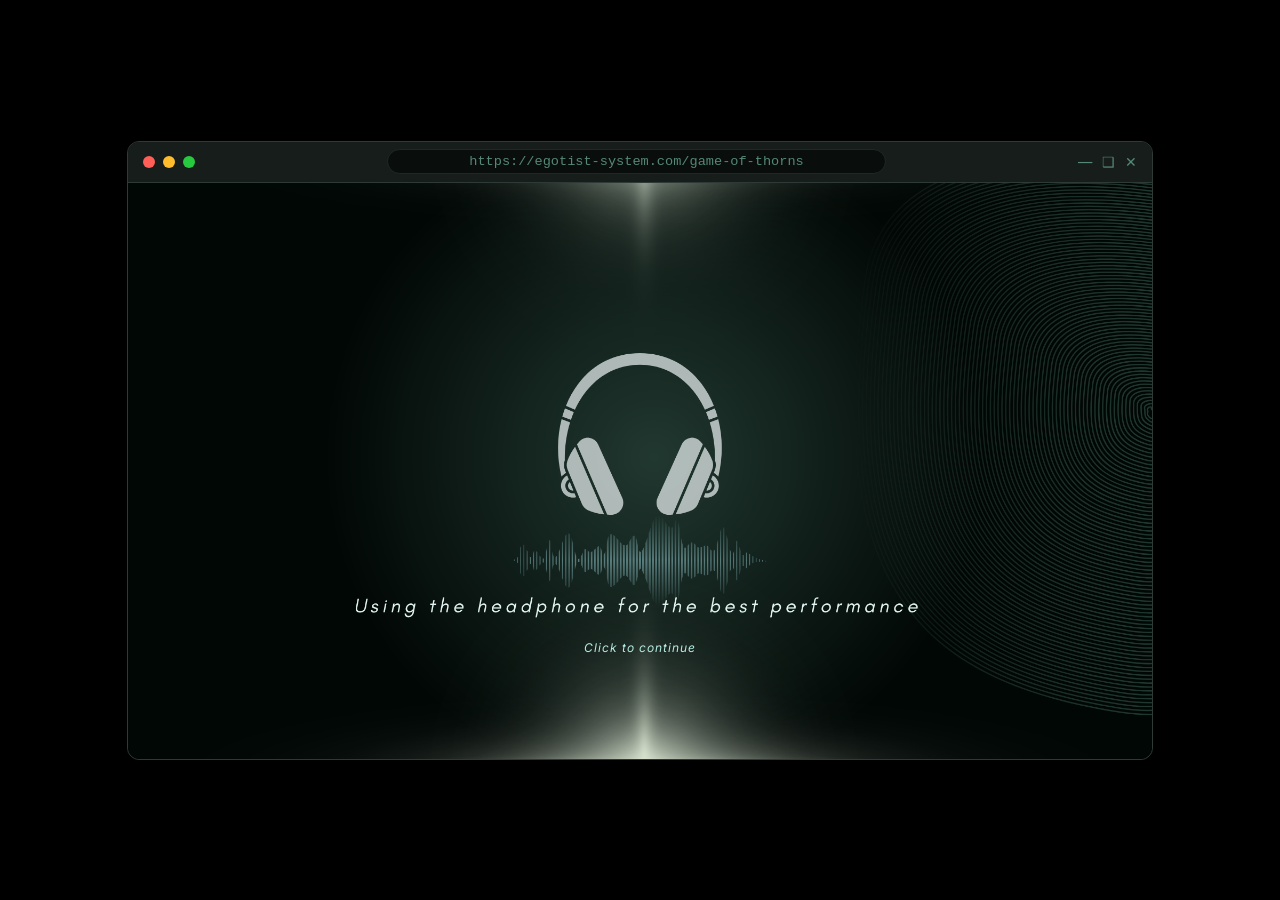
<file: index.html>
<!DOCTYPE html>
<html lang="vi">
<head>
    <!-- Google tag (gtag.js) -->
<script async src="https://www.googletagmanager.com/gtag/js?id=G-40PNFLBRH3"></script>
<script>
  window.dataLayer = window.dataLayer || [];
  function gtag(){dataLayer.push(arguments);}
  gtag('js', new Date());

  gtag('config', 'G-40PNFLBRH3');
</script>
    <meta charset="UTF-8">
    <meta name="viewport" content="width=device-width, initial-scale=1.0">
    <title>GAME OF THORNS</title>
    <link href="https://fonts.googleapis.com/css2?family=Inter:ital,wght@0,400;0,500;0,600;1,400&display=swap" rel="stylesheet">
    
    <style>
        body {
            margin: 0; padding: 0;
            background-color: #000;
            color: #ffffff;
            font-family: 'Inter', sans-serif;
            display: flex; justify-content: center; align-items: center;
            min-height: 100vh; overflow: hidden;
        }

        /* ==================== KHUNG TRÌNH DUYỆT GIẢ LẬP (MOCKUP BROWSER) ==================== */
        #browser-mockup {
            width: 100%;
            max-width: 1024px; /* Khớp hoàn hảo với chiều ngang game */
            margin: 20px;
            background: #111;
            border: 1px solid #2e3a35;
            border-radius: 12px;
            box-shadow: 0 20px 50px rgba(0, 0, 0, 0.8);
            overflow: hidden;
            display: flex;
            flex-direction: column;
            position: relative;
        }

        /* Thanh tiêu đề giả lập */
        .browser-header {
            height: 40px;
            background: #161d1a;
            border-bottom: 1px solid #2e3a35;
            display: flex;
            align-items: center;
            justify-content: space-between;
            padding: 0 15px;
            user-select: none;
        }

        /* 3 nút chấm tròn kiểu Mac */
        .browser-buttons {
            display: flex;
            gap: 8px;
        }
        .browser-buttons .dot {
            width: 12px;
            height: 12px;
            border-radius: 50%;
            display: inline-block;
        }
        .browser-buttons .red { background: #ff5f56; }
        .browser-buttons .yellow { background: #ffbd2e; }
        .browser-buttons .green { background: #27c93f; }

        /* Thanh gõ URL phong cách hacker/huyền bí */
        .browser-search-bar {
            background: #090d0b;
            color: #558877;
            font-family: 'Courier New', Courier, monospace;
            font-size: 0.85rem;
            padding: 4px 25px;
            border-radius: 20px;
            width: 45%;
            text-align: center;
            border: 1px solid #1f2924;
            text-overflow: ellipsis;
            overflow: hidden;
            white-space: nowrap;
        }
        .browser-actions { color: #558877; font-size: 0.9rem; display: flex; gap: 10px; }

        /* ==================== KHUNG ĐỒ HỌA CHUẨN MÀN HÌNH 16:9 ==================== */
        .game-viewport {
            width: 100% !important;
            aspect-ratio: 16 / 9;
            position: relative !important;
            overflow: hidden;
            background: #000;
            border-radius: 0 0 12px 12px;
        }

        .game-bg {
            position: absolute; inset: 0;
            width: 100%; height: 100%;
            object-fit: cover; z-index: 1;
        }

        .hidden { display: none !important; }

        /* ==================== MÀN HÌNH CHÍNH (MAIN MENU) ==================== */
        .menu-screen {
            position: absolute; inset: 0; z-index: 10;
            display: flex; flex-direction: column; justify-content: center;
            padding-left: 6.5%; box-sizing: border-box;
        }

        .menu-btn-group {
            display: flex; flex-direction: column; 
            gap: 20px;          /* SỬA: Giảm khoảng cách giữa 2 nút một chút cho cân đối */
            margin-top: 110px;
        }

        .menu-btn-wrapper {
            position: relative;
            width: fit-content;
            display: flex;      /* THÊM: Để căn thẳng hàng nút và khối hover-block */
            align-items: center;/* THÊM: Căn giữa theo chiều dọc */
        }

        .menu-btn {
            background: #000000; /* SỬA: Từ 'none' thành màu đen đặc để bọc chữ */
            border: 1px solid transparent; /* SỬA: Tạo sẵn viền suốt để khi hover không bị giật khung */
            color: #ffffff;      /* SỬA: Đổi màu chữ sang trắng tinh cho nổi bật */
            font-size: 1.4rem; letter-spacing: 3px;
            text-align: left; cursor: pointer; 
            padding: 12px 30px 12px 20px; /* SỬA: Thêm khoảng đệm bên trong khối đen */
            font-weight: 600;    /* SỬA: Tăng độ đậm chữ lên một chút */
            text-transform: uppercase; position: relative; z-index: 2;
            min-width: 180px;    /* THÊM: Giới hạn độ rộng tối thiểu để khối đen bao quanh đẹp mắt */
            transition: all 0.25s ease-out; /* THÊM: Tạo hiệu ứng dịch chữ mượt mà */
        }

        /* Khối chứa mũi tên ẩn (Thay thế hoàn toàn hover-block thanh ngang cũ) */
        .menu-btn-wrapper .hover-block {
            position: absolute;
            left: 10px;          /* SỬA: Đặt vị trí ban đầu ở rìa trái */
            bottom: auto;        /* SỬA: Bỏ dính đáy */
            width: auto;         /* SỬA: Bỏ chiều rộng cố định */
            height: auto;        /* SỬA: Bỏ chiều cao cố định */
            background-color: transparent; /* SỬA: Bỏ nền xanh teal cũ */
            z-index: 3;
            opacity: 0;          /* THÊM: Ẩn mũi tên đi khi chưa hover */
            color: #ffffff;      /* THÊM: Màu của mũi tên */
            font-size: 1.4rem;   /* THÊM: Độ to của mũi tên bằng font chữ nút */
            font-weight: bold;
            transition: all 0.25s ease-out; /* THÊM: Tạo hiệu ứng trượt mượt */
            pointer-events: none;
        }

        /* THÊM: Gán ký tự mũi tên ">" vào hover-block mà không cần sửa HTML */
        .menu-btn-wrapper .hover-block::before {
            content: "▶";
        }

        /* HIỆU ỨNG KHI HOVER (DI CHUỘT VÀO) */
        
        /* 1. Khi hover vào wrapper, nút menu bên trong thay đổi */
        .menu-btn-wrapper:hover .menu-btn {
            border: 1px solid rgba(255, 255, 255, 0.8); /* THÊM: Hiện line viền trắng sắc nét */
            padding-left: 35px; /* THÊM: Đẩy chữ sang phải nhường chỗ cho mũi tên */
            box-shadow: 0 0 10px rgba(255, 255, 255, 0.15); /* THÊM: Hiệu ứng ánh sáng mờ bao quanh */
        }

        /* 2. Khi hover vào wrapper, mũi tên trượt ra và hiện hình */
        .menu-btn-wrapper:hover .hover-block {
            display: block;      /* Giữ nguyên */
            opacity: 1;          /* THÊM: Hiện rõ mũi tên */
            left: 18px;          /* THÊM: Đẩy mũi tên trượt nhẹ vào trước chữ */
        }
        /* ==================== MÀN HÌNH CHƠI GAME VN ==================== */
        .vn-screen { position: absolute; inset: 0; z-index: 5; }

        .sprite-character {
            position: absolute; bottom: 80px; left: 8%;
            height: 68%; object-fit: contain; z-index: 2;
            transition: src 0.2s ease-in-out;
        }

        .dialogue-container {
            position: absolute;
            bottom: 4%; left: 50%; transform: translateX(-50%);
            width: 90%; 
            
            /* SỬA TẠI ĐÂY: Hạ chiều cao xuống một chút để đỡ che nhân vật, dùng đen đặc */
            height: 24%;                 /* Giảm từ 28% xuống 24% giúp hộp thoại gọn hơn */
            background: #000000 !important; /* Đen đặc hoàn toàn */
            border: 1px solid rgba(255, 255, 255, 0.15); /* Viền trắng mờ nhẹ */
            
            z-index: 3; box-sizing: border-box;
            padding: 18px 35px;          /* GIẢM PADDING: Tăng thêm không gian chứa chữ bên trong */
        }

        .speaker-box {
            font-weight: 600; font-style: italic; 
            font-size: 1.05rem;          /* SỬA: Thu nhỏ tên nhân vật một chút (gốc 1.15rem) */
            color: #ffffff; 
            margin-bottom: 8px;          /* SỬA: Giảm khoảng cách xuống dòng */
            letter-spacing: 1px;
        }

        .text-box {
            /* KHU VỰC THU NHỎ CỠ CHỮ THOẠI */
            font-size: 0.95rem;          /* SỬA: Hạ cỡ chữ xuống (gốc 1.1rem), chữ sẽ nhỏ và vừa vặn */
            line-height: 1.5;            /* Điều chỉnh khoảng cách dòng vừa phải */
            color: #ffffff; 
            letter-spacing: 0.5px;
            white-space: normal;
            word-wrap: break-word;
        }
        .text-box .highlight { color: #00ffcc; font-weight: 600; }

        .choices-container {
            position: absolute;
            right: 5%; bottom: 34%;      /* SỬA: Cân lại vị trí nút lựa chọn theo chiều cao hộp thoại mới */
            width: 35%; display: flex; flex-direction: column; gap: 14px;
            z-index: 4;
        }

        .choice-item-btn {
            background: rgba(4, 20, 17, 0.85);
            border: 1px solid rgba(255, 255, 255, 0.6);
            color: #ffffff; font-size: 0.95rem; font-style: italic;
            padding: 10px 18px; text-align: left;
            cursor: pointer; display: flex; align-items: center; gap: 12px;
            position: relative;
        }
        .choice-item-btn::before {
            content: '▶'; color: #ffffff; font-size: 0.8rem;
            position: absolute; left: -25px; opacity: 0;
            transition: opacity 0.1s;
        }
        .choice-item-btn:hover::before { opacity: 1; }
        .choice-item-btn .highlight-choice { color: #00ffcc; }
        /* ==================== POP-UP VẬT PHẨM ==================== */
        .item-popup-overlay {
            position: absolute; inset: 0;
            background: rgba(0, 0, 0, 0.5);
            z-index: 15;
            display: flex; flex-direction: column;
            justify-content: center; align-items: center; gap: 15px;
        }

        .custom-item-card {
            width: 310px; background-color: #041411; border: 2px solid #ffffff;
            box-sizing: border-box; display: flex; flex-direction: column; overflow: hidden;
        }

        .item-image-area {
            height: 210px; display: flex; justify-content: center; align-items: center; padding: 15px; box-sizing: border-box;
        }
        .item-image-area img { height: 80%; object-fit: contain; }

        .item-name-bar {
            background-color: #ffffff; color: #000000; text-align: center; padding: 6px 0; 
            font-size: 1rem; letter-spacing: 1px; font-weight: bold;
            font-family: 'Times New Roman', Times, serif;
        }

        .item-desc-area { padding: 20px; box-sizing: border-box; min-height: 110px; }
        .item-desc-text { color: #ffffff; font-size: 0.95rem; line-height: 1.6; text-align: left; letter-spacing: 0.5px; margin: 0; }

        .thanks-action-btn {
            width: 310px; background-color: #041411; border: 2px solid #ffffff; color: #ffffff;
            font-size: 1rem; font-style: italic; padding: 10px 15px; text-align: left; cursor: pointer;
            box-sizing: border-box; letter-spacing: 1px; position: relative;
        }
        .thanks-action-btn::before {
            content: '▶'; position: absolute; left: -22px; top: 50%; transform: translateY(-50%); color: #ffffff; font-size: 0.75rem; opacity: 0;
        }
        .thanks-action-btn:hover::before { opacity: 1; }
        .thanks-action-btn:hover { background-color: #0c332b; }

        /* ==================== MÀN HÌNH GLITCH HỆ THỐNG ==================== */
        .glitch-screen { position: absolute; inset: 0; z-index: 20; }
        .glitch-fix-btn {
            position: absolute;
            bottom: 33.5%; left: 11%; width: 20%; height: 7%;
            cursor: pointer; background: none; border: none; color: transparent;
        }
        .progress-bar-container {
            position: absolute; bottom: 0; left: 0; width: 100%; height: 8px;
            background: rgba(255, 255, 255, 0.1);
        }
        .progress-bar-fill {
            width: 35%; height: 100%; background-color: #17302b;
            animation: fakeLoading 4s infinite linear;
        }
        @keyframes fakeLoading {
            0% { width: 0%; } 50% { width: 45%; } 80% { width: 70%; } 100% { width: 100%; }
        }

        /* ==================== MÀN HÌNH CON CHUỘT & CREDIT ==================== */
        .full-image-screen { position: absolute; inset: 0; z-index: 25; }
        
        .back-main-link {
            position: absolute; bottom: 6%; right: 6%;
            color: #ffffff; font-size: 0.95rem; font-style: italic; letter-spacing: 1px;
            cursor: pointer; text-decoration: none; z-index: 30;
        }
        .back-main-link:hover { text-decoration: underline; }

        /* Hiệu ứng nhấp nháy thuần túy */
        @keyframes blink {
            0%, 100% { opacity: 1; }
            50% { opacity: 0.2; }
        }
        /* ==================== GRAPHICS FOR CREDIT SCREEN ==================== */
        .credit-screen-container {
            position: absolute; inset: 0; z-index: 25;
            box-sizing: border-box;
            padding: 5% 6.5%;
        }

        .credit-content-wrapper {
            position: relative;
            z-index: 2;
            max-width: 80%; /* Giới hạn độ rộng để nhường không gian bên phải cho chú mèo */
            margin-left: 30%;
        }

        .credit-title {
            font-size: 1.8rem;
            margin: 0 0 10px 0;
            letter-spacing: 2px;
            color: #ffffff;
            font-weight: 500;
        }

        /* Thanh chữ nhật xanh teal dưới chữ Credit */
        .credit-decor-line {
            width: 140px;
            height: 12px;
            background-color: #00766b;
            margin-bottom: 30px;
        }

        .credit-text-body {
            font-size: 0.88rem;
            line-height: 1.5;
            color: #e0f3ee;
        }

        .credit-text-body h3 {
            color: #ffffff;
            font-size: 1.05rem;
            margin-top: 0;
            margin-bottom: 8px;
            letter-spacing: 1px;
        }

        .credit-text-body p { margin: 2px 0; }

        .credit-quote {
            font-style: italic;
            color: #ffffff;
            font-weight: 500;
            padding-left: 10px;
            border-left: 2px solid #197461;
            margin: 6px 0 !important;
        }

        .credit-text-body ul {
            margin: 4px 0;
            padding-left: 0px;
            list-style-type: none; /* Ẩn dấu chấm tròn mặc định để giống ảnh mẫu */
        }

        .credit-text-body ul li {
            position: relative;
            margin-bottom: 4px;
        }

        .credit-highlight-cyan {
            color: #32bb8d !important;
            font-weight: 600;
            margin-top: 10px !important;
        }

        /* Vị trí chuẩn cho icon chú mèo góc dưới bên phải */
        .credit-cat-icon {
            position: absolute;
            right: 6%;
            bottom: 10%;
            width: 195px; /* Tự động co giãn theo tỷ lệ */
            height: auto;
            z-index: 2;
            background: #222; /* Lớp nền dự phòng nếu ảnh mèo bị trong suốt */
        }

        /* Nút Back to the main screen */
        .back-to-menu-btn {
            position: absolute;
            bottom: 4%;
            right: 2%;
            background: none;
            border: none;
            color: #c6f2eb;
            font-size: 0.6rem;
            font-style: italic;
            letter-spacing: 1px;
            cursor: pointer;
            z-index: 30;
            font-family: 'Inter', sans-serif;
            transition: opacity 0.2s;
        }

        .back-to-menu-btn:hover {
            text-decoration: underline;
            opacity: 0.8;
        }
    </style>
</head>
<body>

<div id="browser-mockup">
    
    <div class="browser-header">
        <div class="browser-buttons">
            <span class="dot red"></span>
            <span class="dot yellow"></span>
            <span class="dot green"></span>
        </div>
        <div class="browser-search-bar">
            <span>https://egotist-system.com/game-of-thorns</span>
        </div>
        <div class="browser-actions">
            <span>—</span>
            <span>❑</span>
            <span>✕</span>
        </div>
    </div>

    <div class="game-viewport">
        
        <div id="scr-rotate" class="menu-screen hidden">
            <div style="text-align: center; padding: 20px; width: 100%;">
                <p style="font-size: 1.5rem; font-weight: 600; margin-bottom: 10px;">Vui lòng xoay ngang điện thoại</p>
                <p style="color: #e7fffa; font-style: italic; margin: 0;">Để có trải nghiệm game tốt nhất</p>
            </div>
        </div>

        <div id="scr-headphone" class="menu-screen hidden">
            <img src="loading-bg.png" class="game-bg" alt="Loading Background">
            <div style="position: absolute; inset: 0; z-index: 2; cursor: pointer;" onclick="initGameAudio()">
                <p style="position: absolute; bottom: 18%; left: 50%; transform: translateX(-50%); color: #b6ebe0; font-size: 0.75rem; font-style: italic; margin: 0; letter-spacing: 1px; animation: blink 1.5s infinite; white-space: nowrap;">
                    Click to continue
                </p>
            </div>
        </div>

        <audio id="game-bgm" src="bgm.mp3" loop></audio>
        
        <div id="scr-loading" class="menu-screen hidden">
            <img src="loading-bg.png" class="game-bg" alt="Loading Background">
            <div class="loading-content"></div>
        </div>

        <div id="scr-menu" class="menu-screen hidden">
            <img src="main-bg.png" class="game-bg" alt="Menu Background">
            <div class="menu-btn-group">
                <div class="menu-btn-wrapper">
                    <button class="menu-btn" onclick="triggerGameStart()">GAME ON</button>
                    <div class="hover-block"></div>
                </div>
                <div class="menu-btn-wrapper">
                    <button class="menu-btn" onclick="openScreen('scr-credit', 'He (10).jpg')">CREDIT</button>
                    <div class="hover-block"></div>
                </div>
            </div>
        </div>

        <div id="scr-vn" class="vn-screen hidden">
            <img src="gameplay-bg.png" class="game-bg" alt="Gameplay Background">
            <img id="kurisu-sprite" src="kurisu.png" class="sprite-character" alt="Kurisu">
            <div id="choices-box" class="choices-container"></div>
            <div class="dialogue-container">
                <div class="speaker-box">Kurisu</div>
                <div id="dialogue-text" class="text-box"></div>
            </div>
        </div>

        <div id="popup-gift" class="item-popup-overlay hidden">
            <div class="custom-item-card">
                <div class="item-image-area">
                    <img id="item-image-display" src="Omomari.png" alt="Item">
                </div>
                <div id="item-title-bar" class="item-name-bar">- vật phẩm mới -</div>
                <div class="item-desc-area">
                    <p id="item-desc-content" class="item-desc-text">Mô tả...</p>
                </div>
            </div>
            <button class="thanks-action-btn" onclick="openScreen('scr-glitch', 'He (6).png')">Cảm ơn vì món quà</button>
        </div>

        <div id="scr-glitch" class="glitch-screen hidden">
            <button class="glitch-fix-btn" onclick="openScreen('scr-mouse', 'He (7).png')"></button>
            <div class="progress-bar-container"><div class="progress-bar-fill"></div></div>
        </div>

        <div id="scr-mouse" class="full-image-screen hidden">
            <button class="back-main-link" onclick="resetWholeGame()"></button>
        </div>

        <div id="scr-credit" class="credit-screen-container hidden">
            <img src="blank-bg.png" class="game-bg" alt="Credit Background">
            
            <div class="credit-content-wrapper">
                <h2 class="credit-title">CREDIT</h2>
                <div class="credit-decor-line"></div>

                <div class="credit-text-body">
                    <h3>A SPECIAL THANKS TO... YOU</h3>
                    <p>Have you won yet, son? 🚬 jkd, hahaha</p>
                    <p>Nếu bạn đã ấn vào đây thì tôi chỉ có đôi lời nhắn nhủ thôi</p>
                    <p>Bạn luôn luôn rất tốt, nhớ rằng người ta vẫn nói:</p>
                    <p class="credit-quote">“không có gì đẹp hơn dáng vẻ của một người đang cố gắng cả”</p>
                    <p>Dù kết quả của trận đấu có ra sao thì bạn nên nhớ rằng:</p>
                    <ul>
                        <li>Thứ nhất bóng đá không nói trước được điều gì</li>
                        <li>Thứ nhì bạn đã làm hết sức, giỏi lắm my fen</li>
                    </ul>
                    <p class="credit-highlight-cyan">You are doing great, babe, keep going o(*°▽°*)o</p>
                </div>
            </div>

            <button class="back-to-menu-btn" onclick="resetWholeGame()">→ Back to the main screen</button>

            <img src="cat.jfif" class="credit-cat-icon" alt="Cute Cat Cheerleader">
        </div>
    </div>
</div>

    <script>
        // Tự động chạy khi trang web tải xong để mở màn hình đầu tiên
        window.addEventListener('DOMContentLoaded', () => {
            openScreen('scr-headphone');
        });
        
        let typewriterTimer;

        // SỬA TẠI ĐÂY: Bổ sung thêm thuộc tính 'image' đi kèm chính xác với từng vật phẩm
        const itemPool = [
            { 
                title: "- vật phẩm mới -", 
                image: "Omomari.png", 
                desc: "Một lá bùa cầu may mắn và bình an, trông khá xấu, hi vọng nó có tác dụng." 
            },
            { 
                title: "- vật phẩm mới -", 
                image: "giay_rach.png", /* Thay đổi tên file ảnh giày thực tế của bạn ở đây */
                desc: "Đôi giày rách mũi gia truyền từ thời đá giải phường, sút auto lệch tâm nhưng tăng 200% độ lầy." 
            },
            { 
                title: "- vật phẩm mới -", 
                image: "binh_nuoc.png", /* Thay đổi tên file ảnh bình nước thực tế của bạn ở đây */
                desc: "Bình nước thần kỳ của System, uống vào lập tức tăng 100% tự tin." 
            }
        ];

        // HÀM ĐIỀU HƯỚNG MÀN HÌNH CHUẨN ĐÃ ĐƯỢC TỐI ƯU GỘP LẠI
        function openScreen(screenId, bgPath) {
            if(document.getElementById('scr-rotate')) document.getElementById('scr-rotate').classList.add('hidden');
            if(document.getElementById('scr-headphone')) document.getElementById('scr-headphone').classList.add('hidden');
            document.getElementById('scr-loading').classList.add('hidden');
            document.getElementById('scr-menu').classList.add('hidden');
            document.getElementById('scr-vn').classList.add('hidden');
            document.getElementById('popup-gift').classList.add('hidden');
            document.getElementById('scr-glitch').classList.add('hidden');
            document.getElementById('scr-mouse').classList.add('hidden');
            document.getElementById('scr-credit').classList.add('hidden');

            document.getElementById(screenId).classList.remove('hidden');
        }

        function typeWriterEffect(targetId, text, speed = 25) {
            const element = document.getElementById(targetId);
            element.innerHTML = "";
            clearInterval(typewriterTimer);
            
            let i = 0;
            typewriterTimer = setInterval(() => {
                if (i < text.length) {
                    if (text.substr(i, 3) === "<b>") {
                        element.innerHTML += "<span class='highlight'>"; i += 3;
                    } else if (text.substr(i, 4) === "</b>") {
                        element.innerHTML += "</span>"; i += 4;
                    } else {
                        element.innerHTML += text.charAt(i); i++;
                    }
                } else {
                    clearInterval(typewriterTimer);
                }
            }, speed);
        }

        function triggerGameStart() {
            openScreen('scr-vn'); 
            // KHỞI ĐẦU: Đặt biểu cảm bình thường/tươi tỉnh khi vào trận
            document.getElementById('kurisu-sprite')?.setAttribute('src', 'kurisu.png'); 
            typeWriterEffect('dialogue-text', "Sẵn sàng để tạo ra <b>kỳ tích</b> chưa?");
            
            const choiceBox = document.getElementById('choices-box');
            choiceBox.innerHTML = `
                <button class="choice-item-btn" onclick="selectRoute('route1')">Nhà <span class="highlight-choice">vô địch</span> đang ở đây!!!</button>
                <button class="choice-item-btn" onclick="selectRoute('route2')">Thú thực... tôi có chút lo sợ</button>
            `;
        }

        function initGameAudio() {
            const bgm = document.getElementById('game-bgm');
            if (bgm) {
                bgm.play().catch(err => console.log("Chưa bật được nhạc do: ", err));
            }
            openScreen('scr-menu');
        }

        function selectRoute(route) {
            const choiceBox = document.getElementById('choices-box');
            const sprite = document.getElementById('kurisu-sprite');
            
            if (route === 'route1') {
                // NHÁNH 1: Tự tin -> Giữ nguyên ảnh tươi cười ban đầu (kurisu.png)
                if (sprite) sprite.src = 'kurisu-3.png';
                typeWriterEffect('dialogue-text', "Đó là tinh thần tôi muốn thấy! Ra sân và ghi 18 bàn cho tôi!");
                choiceBox.innerHTML = `
                    <button class="choice-item-btn" onclick="triggerGiftEvent()">Giá mà tôi có thêm chút may mắn</button>
                    <button class="choice-item-btn" onclick="triggerGiftEvent()">Cảm ơn vì lời động viên</button>
                `;
            } else if (route === 'route2') {
                // NHÁNH 2: Lo sợ -> Đổi sang biểu cảm lo lắng hoặc nghiêm túc (kurisu-2.png)
                if (sprite) sprite.src = 'kurisu-2.png';
                typeWriterEffect('dialogue-text', "Lo sợ sao? Cậu sợ hãi thứ gì?");
                choiceBox.innerHTML = `
                    <button class="choice-item-btn" onclick="selectRoute('route2_comfort')">Ừ thì, nếu như tôi không chiến thắng?</button>
                    <button class="choice-item-btn" onclick="selectRoute('route2_comfort')">Hồi hộp trước khi thi đấu thôi</button>
                `;
            } else if (route === 'route2_comfort') {
                // NHÁNH 2_COMFORT: An ủi -> Bạn có thể đổi sang một biểu cảm dịu dàng/mỉm cười ấm áp 
                if (sprite) sprite.src = 'kurisu-3.png'; 
                typeWriterEffect('dialogue-text', "*Thở dài* Cậu biết sao không? <b>Dũng cảm</b> không phải là không sợ hãi, <b>dũng cảm</b> là dù cho sợ hãi vẫn tiến về phía trước. Và cậu là một người <b>dũng cảm</b>, tôi hiểu rất rõ điều đó. Dù thế nào, cậu vẫn là nhà vô địch trong lòng tôi.");
                choiceBox.innerHTML = `
                    <button class="choice-item-btn" onclick="triggerGiftEvent()">Cảm ơn vì lời động viên</button>
                `;
            }
        }

        function triggerGiftEvent() {
            const sprite = document.getElementById('kurisu-sprite');
            if (sprite) sprite.src = 'kurisu-happy.png';
            typeWriterEffect('dialogue-text', "Dù sao thì đây là một món quà nhỏ...");
            document.getElementById('choices-box').innerHTML = ""; 

            setTimeout(() => {
                // Chọn ngẫu nhiên một item hoàn chỉnh từ pool
                const randomItem = itemPool[Math.floor(Math.random() * itemPool.length)];
                
                // Cập nhật đồng bộ: Tiêu đề, Mô tả, và Hình ảnh
                document.getElementById('item-title-bar').innerText = randomItem.title;
                document.getElementById('item-desc-content').innerText = randomItem.desc;
                
                // SỬA TẠI ĐÂY: Thay đổi thuộc tính src của ảnh dựa theo item được chọn ngẫu nhiên
                const itemImg = document.getElementById('item-image-display');
                if (itemImg) {
                    itemImg.src = randomItem.image;
                    itemImg.alt = randomItem.desc; // Cập nhật alt cho đúng ngữ cảnh luôn
                }

                document.getElementById('popup-gift').classList.remove('hidden');
            }, 1000);
        }

        function resetWholeGame() {
            clearInterval(typewriterTimer);
            openScreen('scr-menu');
        }
    </script>
</body>
</html>
</file>
